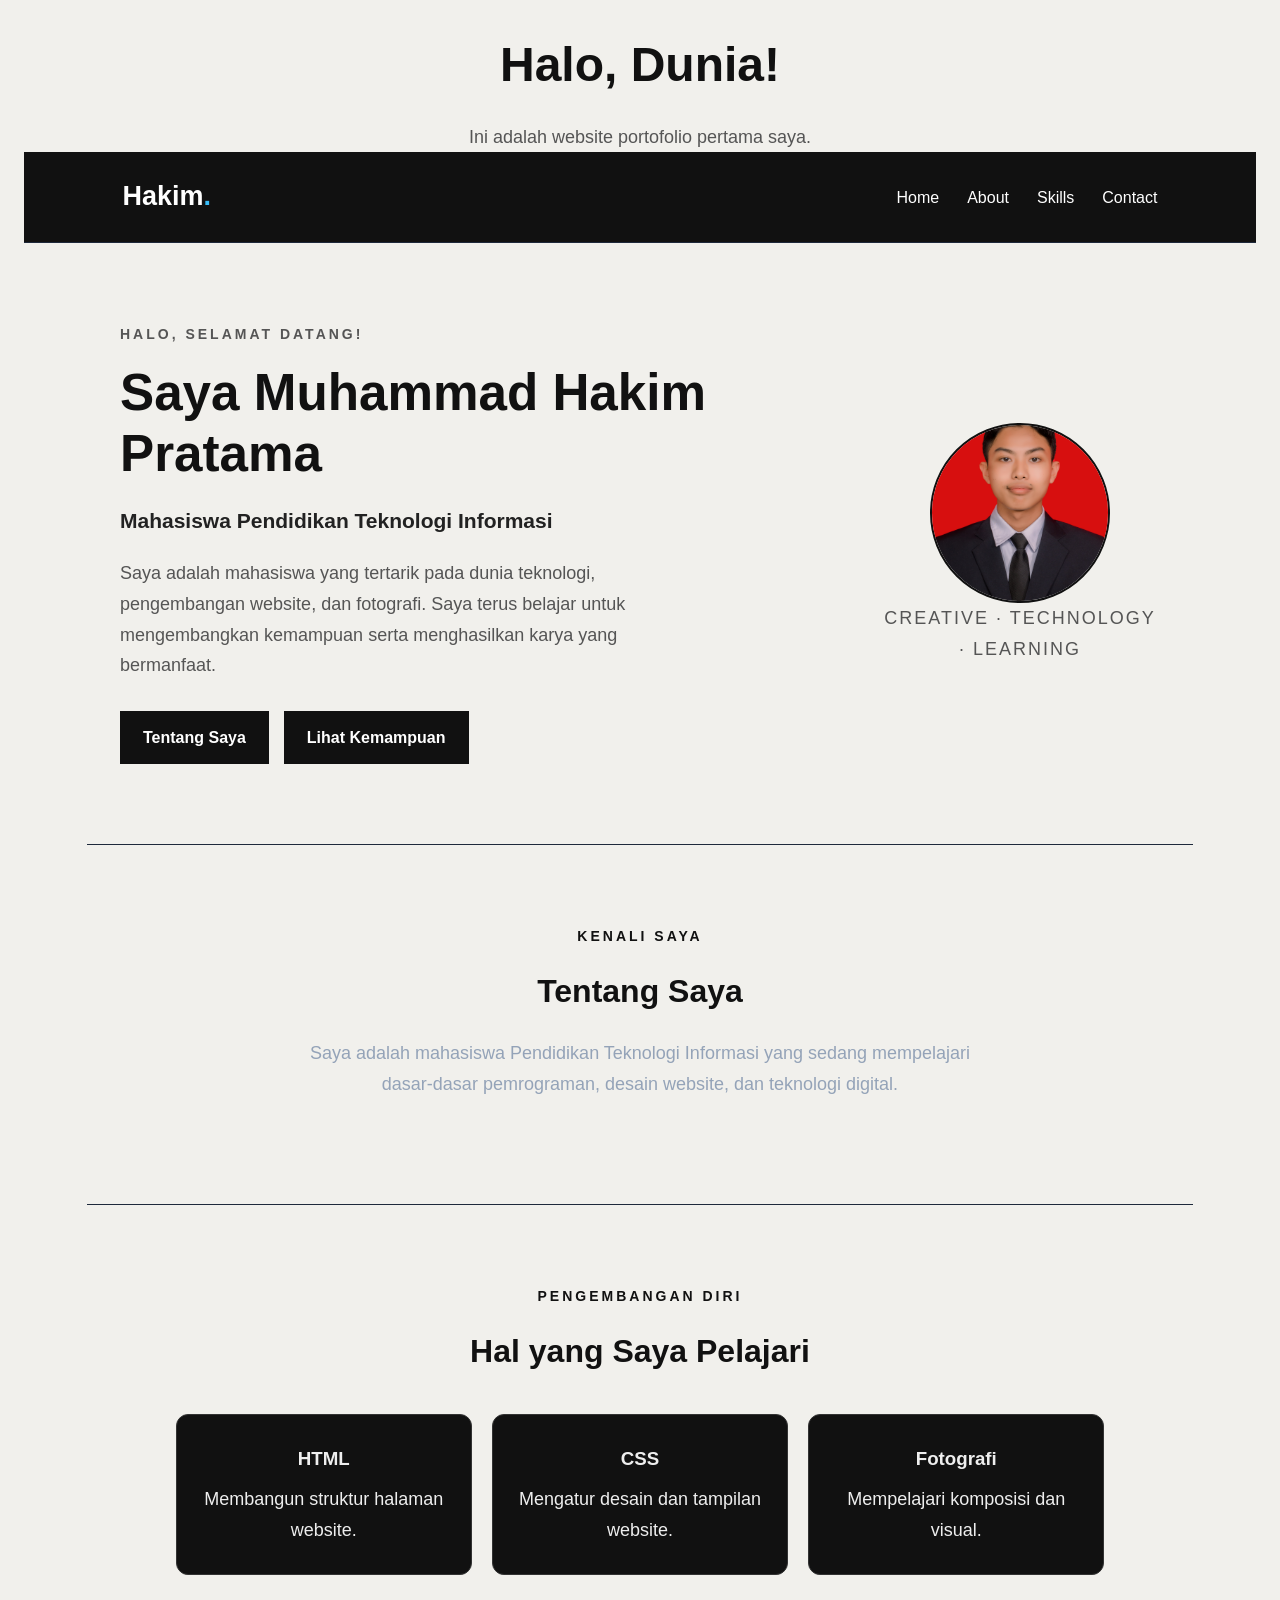
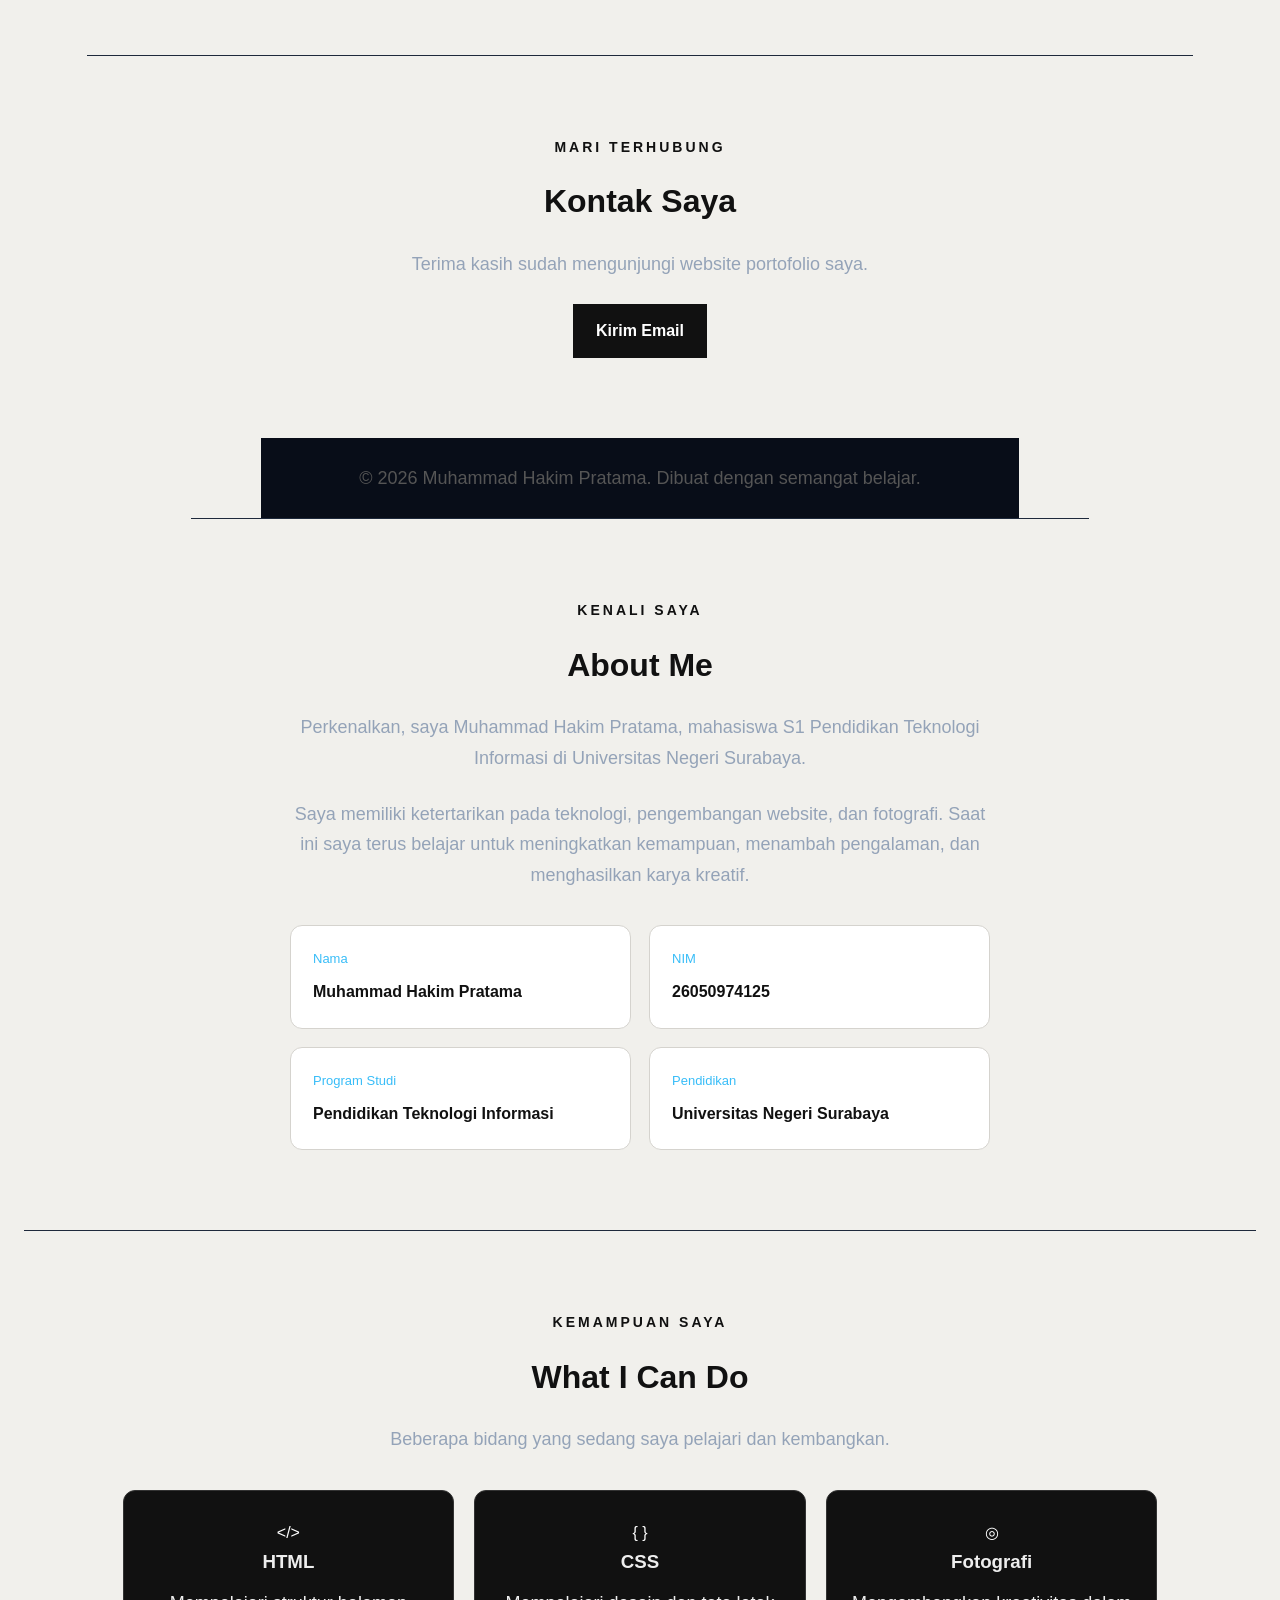
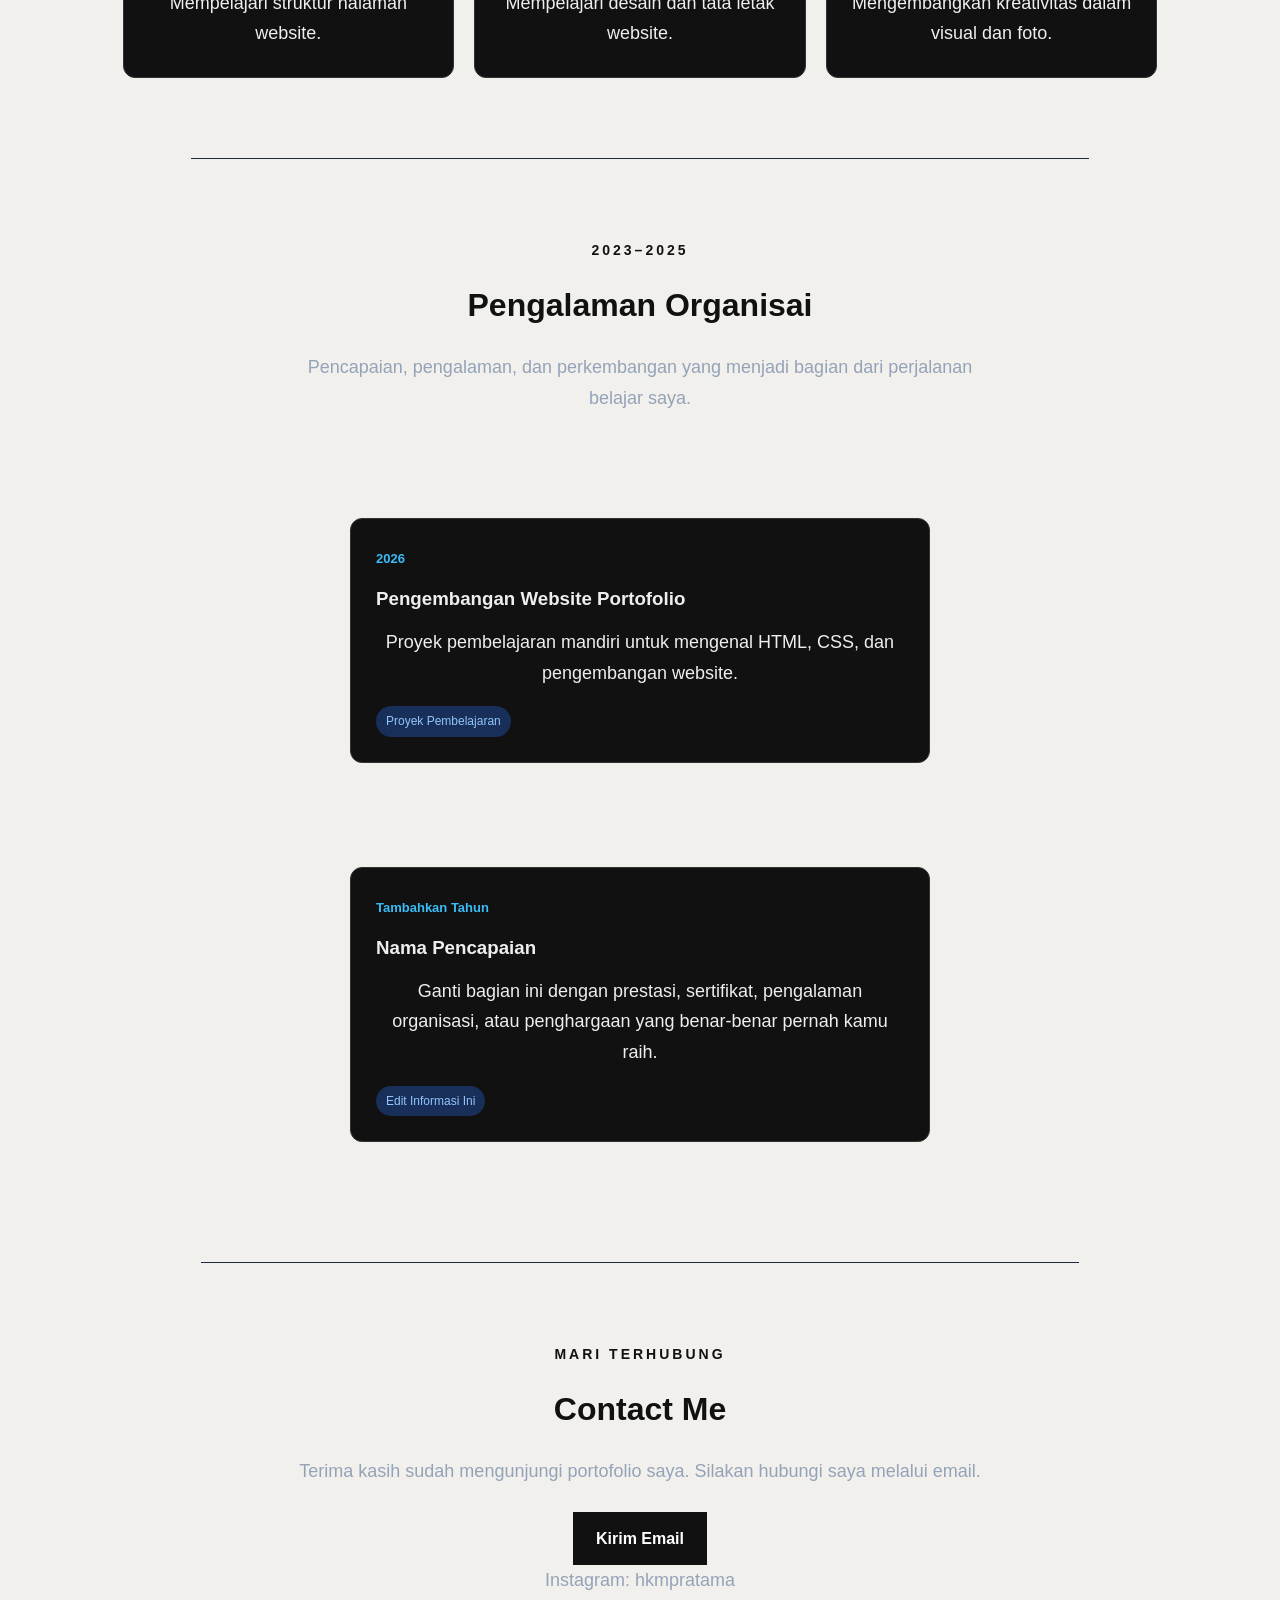
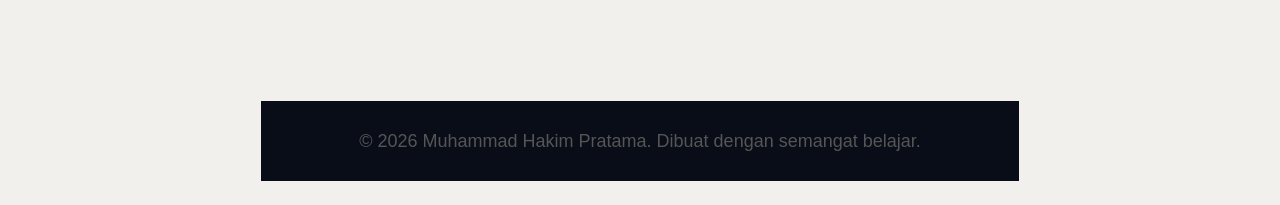
<file: index.html>
<!DOCTYPE html>
<html lang="id">
<head>
    <meta charset="UTF-8">
    <meta name="viewport" content="width=device-width, initial-scale=1.0">

    <title>Portofolio Saya</title>

    <!-- Menghubungkan CSS -->
    <link rel="stylesheet" href="style.css">
</head>
<body>

    <h1>Halo, Dunia!</h1>
    <p>Ini adalah website portofolio pertama saya.</p>

</body>
</html>

<!DOCTYPE html>
<html lang="id">
<head>
    <meta charset="UTF-8">
    <meta name="viewport" content="width=device-width, initial-scale=1.0">

    <title>Portofolio Muhammad Hakim Pratama</title>

    <!-- Menghubungkan file CSS -->
    <link rel="stylesheet" href="style.css">
</head>

<body>

    <!-- NAVIGASI -->
    <header class="navbar">
        <a href="#" class="logo">Hakim<span>.</span></a>

        <nav>
            <a href="#home">Home</a>
            <a href="#about">About</a>
            <a href="#skills">Skills</a>
            <a href="#contact">Contact</a>
        </nav>
    </header>

    <!-- HALAMAN UTAMA -->
    <main>
        <section class="hero" id="home">

            <div class="hero-content">
                <p class="greeting">HALO, SELAMAT DATANG!</p>

                <h1>
                    Saya <span>Muhammad Hakim Pratama</span>
                </h1>

                <h2>Mahasiswa Pendidikan Teknologi Informasi</h2>

                <p class="description">
                    Saya adalah mahasiswa yang tertarik pada dunia teknologi,
                    pengembangan website, dan fotografi. Saya terus belajar
                    untuk mengembangkan kemampuan serta menghasilkan karya
                    yang bermanfaat.
                </p>

                <div class="hero-buttons">
                    <a href="#about" class="btn btn-primary">
                        Tentang Saya
                    </a>

                    <a href="#skills" class="btn btn-outline">
                        Lihat Kemampuan
                    </a>
                </div>
            </div>

            <div class="hero-visual">
    <img
        src="foto/profil.jpeg"
        alt="Foto profil Muhammad Hakim Pratama"
        class="profile-photo"
    >

    <p>CREATIVE · TECHNOLOGY · LEARNING</p>
</div>

        </section>

        <!-- ABOUT -->
        <section class="content-section" id="about">
            <p class="section-label">KENALI SAYA</p>
            <h2>Tentang Saya</h2>
            <p>
                Saya adalah mahasiswa Pendidikan Teknologi Informasi
                yang sedang mempelajari dasar-dasar pemrograman,
                desain website, dan teknologi digital.
            </p>
        </section>

        <!-- SKILLS -->
        <section class="content-section" id="skills">
            <p class="section-label">PENGEMBANGAN DIRI</p>
            <h2>Hal yang Saya Pelajari</h2>

            <div class="skill-list">
                <div class="skill-card">
                    <h3>HTML</h3>
                    <p>Membangun struktur halaman website.</p>
                </div>

                <div class="skill-card">
                    <h3>CSS</h3>
                    <p>Mengatur desain dan tampilan website.</p>
                </div>

                <div class="skill-card">
                    <h3>Fotografi</h3>
                    <p>Mempelajari komposisi dan visual.</p>
                </div>
            </div>
        </section>

        <!-- CONTACT -->
        <section class="content-section" id="contact">
            <p class="section-label">MARI TERHUBUNG</p>
            <h2>Kontak Saya</h2>
            <p>Terima kasih sudah mengunjungi website portofolio saya.</p>
            <a href="mailto:muhammadhakimpratama191206@gmail.com"
               class="btn btn-primary">
                Kirim Email
            </a>
        </section>
    </main>

    <footer>
        <p>&copy; 2026 Muhammad Hakim Pratama. Dibuat dengan semangat belajar.</p>
    </footer>

</body>
</html>

<!DOCTYPE html>
<html lang="id">
<head>
    <meta charset="UTF-8">
    <meta name="viewport" content="width=device-width, initial-scale=1.0">
    <title>Portofolio | Muhammad Hakim Pratama</title>
    <link rel="stylesheet" href="style.css">
</head>
<body>

    
        <!-- ABOUT ME -->
        <section class="content-section" id="about">
            <p class="section-label">KENALI SAYA</p>
            <h2>About Me</h2>

            <p class="section-description">
                Perkenalkan, saya Muhammad Hakim Pratama,
                mahasiswa S1 Pendidikan Teknologi Informasi
                di Universitas Negeri Surabaya.
            </p>

            <p class="section-description">
                Saya memiliki ketertarikan pada teknologi,
                pengembangan website, dan fotografi.
                Saat ini saya terus belajar untuk meningkatkan
                kemampuan, menambah pengalaman, dan menghasilkan
                karya kreatif.
            </p>

            <div class="info-grid">
                <div class="info-card">
                    <span>Nama</span>
                    <h3>Muhammad Hakim Pratama</h3>
                </div>

                <div class="info-card">
                    <span>NIM</span>
                    <h3>26050974125</h3>
                </div>

                <div class="info-card">
                    <span>Program Studi</span>
                    <h3>Pendidikan Teknologi Informasi</h3>
                </div>

                <div class="info-card">
                    <span>Pendidikan</span>
                    <h3>Universitas Negeri Surabaya</h3>
                </div>
            </div>
        </section>

        <!-- WHAT I CAN DO -->
        <section class="content-section" id="skills">
            <p class="section-label">KEMAMPUAN SAYA</p>
            <h2>What I Can Do</h2>

            <p class="section-description">
                Beberapa bidang yang sedang saya pelajari
                dan kembangkan.
            </p>

            <div class="skill-list">
                <article class="skill-card">
                    <div class="card-icon">&lt;/&gt;</div>
                    <h3>HTML</h3>
                    <p>Mempelajari struktur halaman website.</p>
                </article>

                <article class="skill-card">
                    <div class="card-icon">{ }</div>
                    <h3>CSS</h3>
                    <p>Mempelajari desain dan tata letak website.</p>
                </article>

                <article class="skill-card">
                    <div class="card-icon">◎</div>
                    <h3>Fotografi</h3>
                    <p>Mengembangkan kreativitas dalam visual dan foto.</p>
                </article>
            </div>
        </section>

        <!-- ACHIEVEMENT -->
        <section class="content-section" id="achievement">
            <p class="section-label">2023–2025</p>
            <h2>Pengalaman Organisai</h2>

            <p class="section-description">
                Pencapaian, pengalaman, dan perkembangan
                yang menjadi bagian dari perjalanan belajar saya.
            </p>

            <div class="achievement-list">
                <article class="achievement-card">
                    <span class="achievement-year">2026</span>
                    <h3>Pengembangan Website Portofolio</h3>
                    <p>
                        Proyek pembelajaran mandiri untuk mengenal
                        HTML, CSS, dan pengembangan website.
                    </p>
                    <span class="status">Proyek Pembelajaran</span>
                </article>

                <article class="achievement-card">
                    <span class="achievement-year">Tambahkan Tahun</span>
                    <h3>Nama Pencapaian</h3>
                    <p>
                        Ganti bagian ini dengan prestasi, sertifikat,
                        pengalaman organisasi, atau penghargaan yang
                        benar-benar pernah kamu raih.
                    </p>
                    <span class="status">Edit Informasi Ini</span>
                </article>
            </div>
        </section>

        

        <!-- CONTACT -->
        <section class="content-section" id="contact">
            <p class="section-label">MARI TERHUBUNG</p>
            <h2>Contact Me</h2>

            <p class="section-description">
                Terima kasih sudah mengunjungi portofolio saya.
                Silakan hubungi saya melalui email.
            </p>

            <a
                href="mailto:muhammadhakimpratama191206@gmail.com"
                class="btn btn-primary">
                Kirim Email
            </a>

            <p class="social-text">
                Instagram: hkmpratama
            </p>
        </section>
    </main>

    <footer>
        <p>
            &copy; 2026 Muhammad Hakim Pratama.
            Dibuat dengan semangat belajar.
        </p>
    </footer>

</body>
</html>
</file>
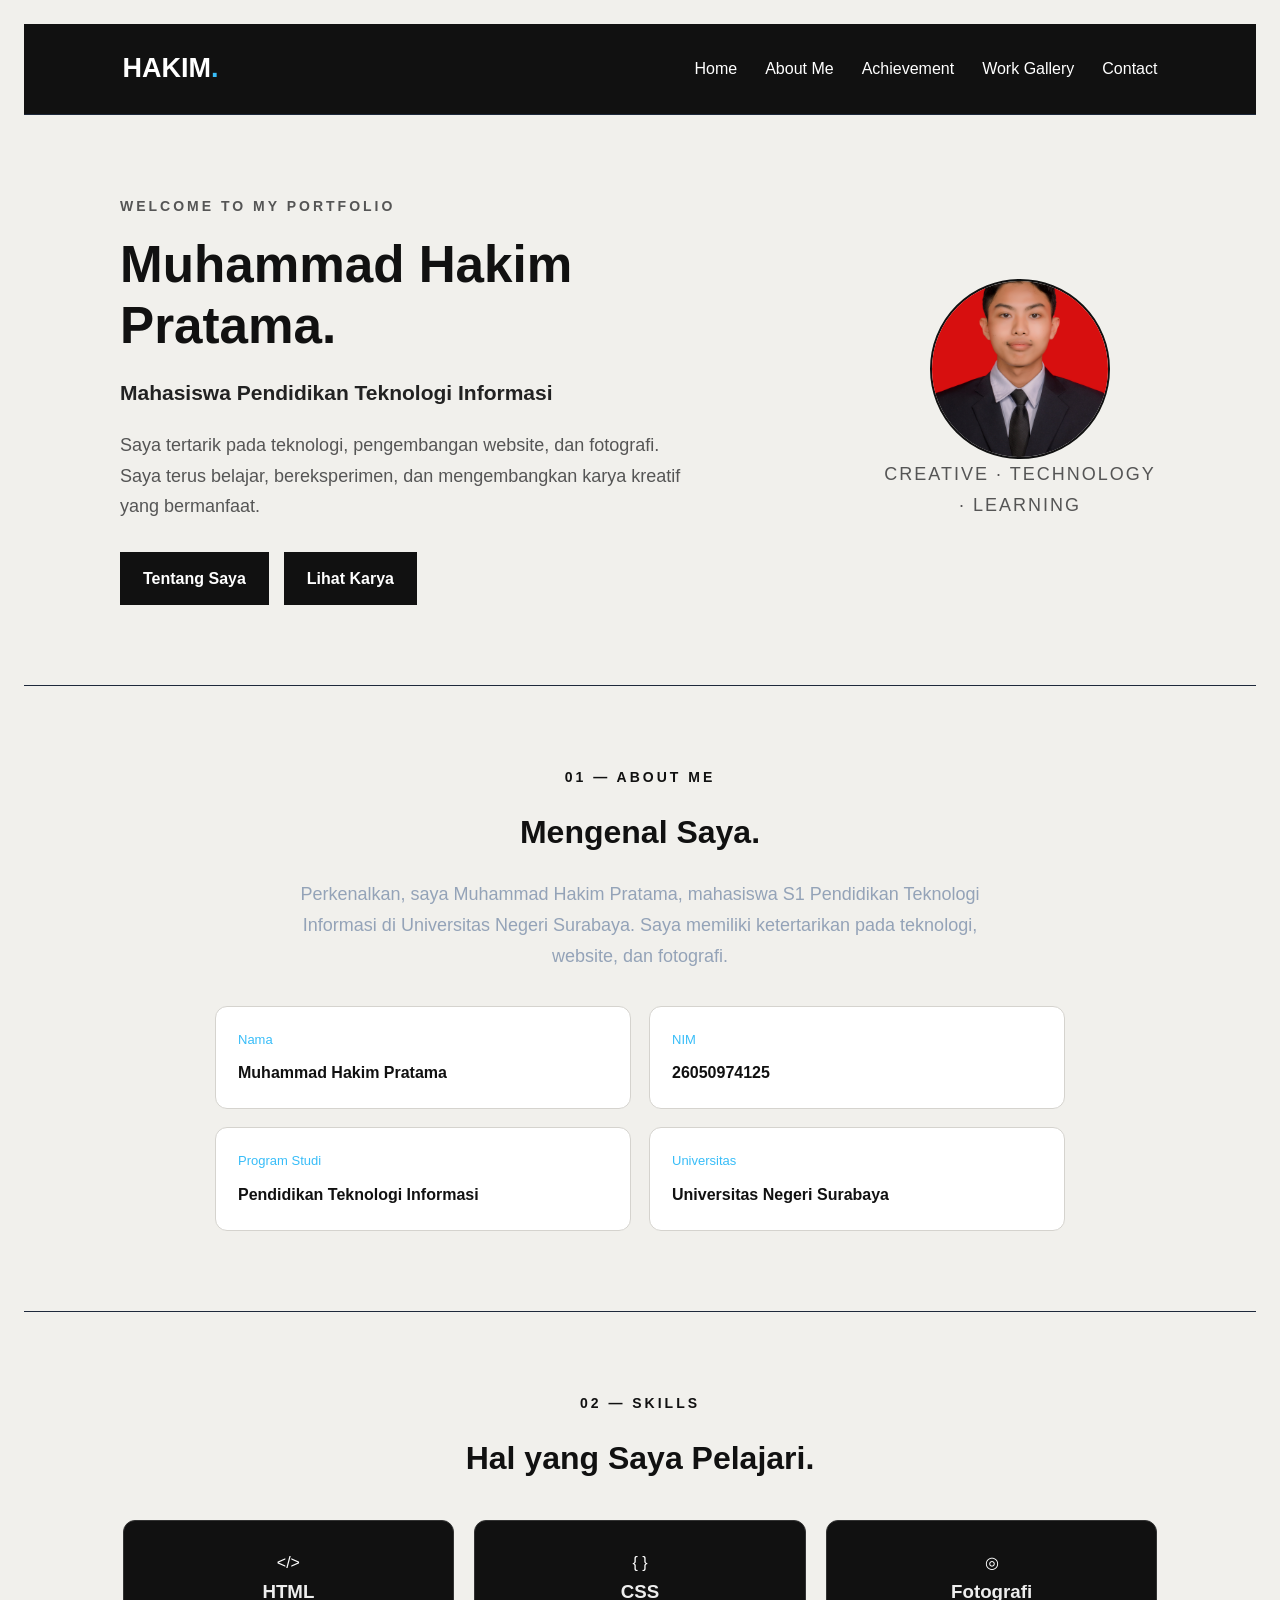
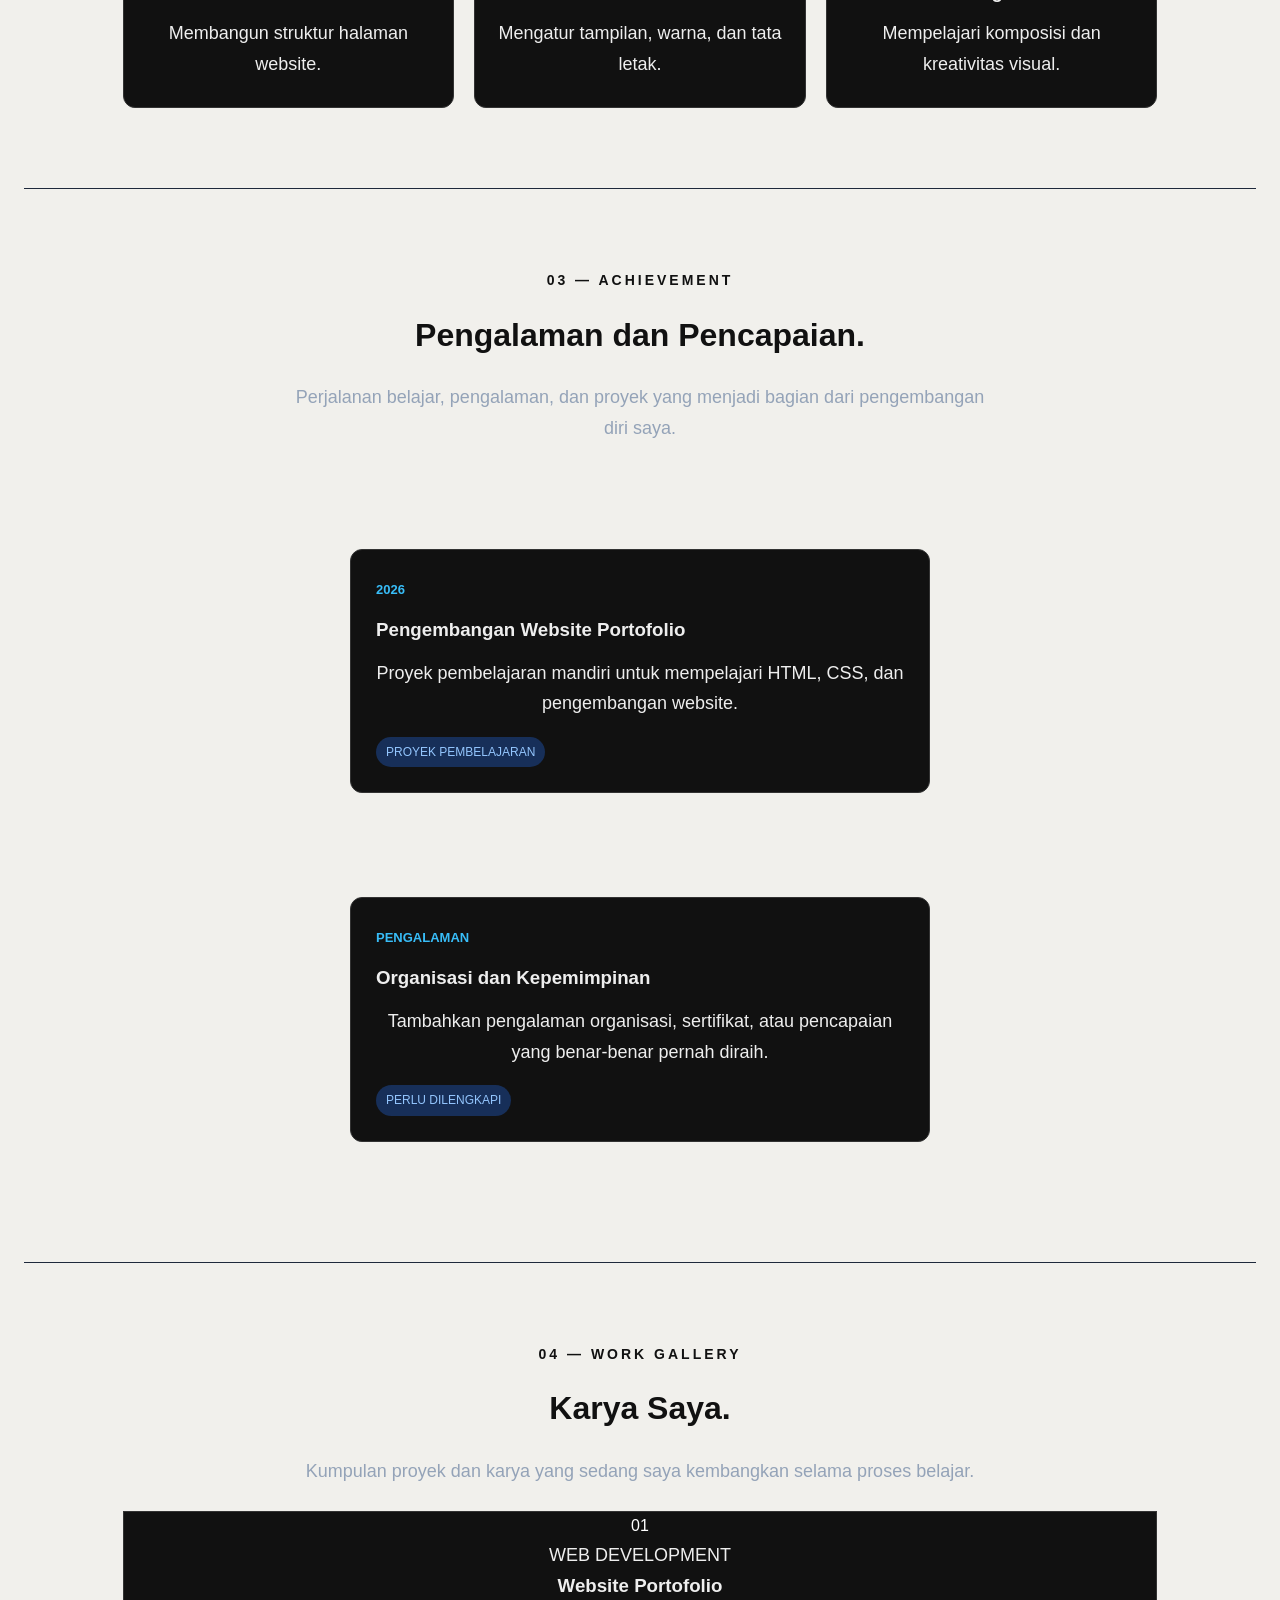
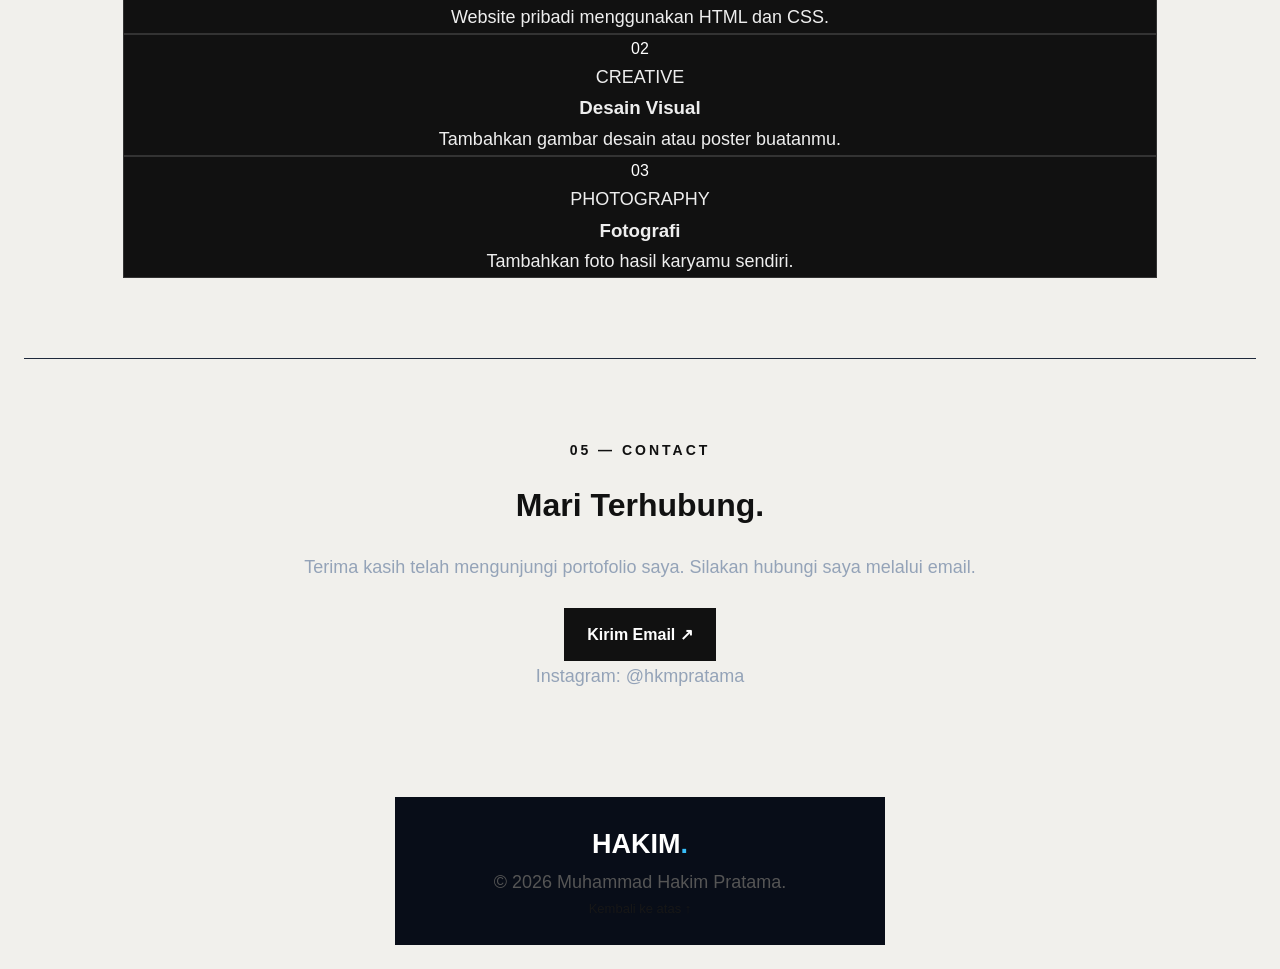
<file: index copy.html>
<!DOCTYPE html>
<html lang="id">
<head>
    <meta charset="UTF-8">
    <meta name="viewport" content="width=device-width, initial-scale=1.0">
    <title>Portofolio | Muhammad Hakim Pratama</title>
    <link rel="stylesheet" href="style.css">
</head>
<body>

    <!-- NAVBAR -->
    <header class="navbar">
        <a href="#home" class="logo">HAKIM<span>.</span></a>

        <nav>
            <a href="#home">Home</a>
            <a href="#about">About Me</a>
            <a href="#achievement">Achievement</a>
            <a href="#work">Work Gallery</a>
            <a href="#contact">Contact</a>
        </nav>
    </header>

    <main>
        <!-- HERO -->
        <section class="hero" id="home">
            <div class="hero-content">
                <p class="greeting">WELCOME TO MY PORTFOLIO</p>

                <h1>
                    Muhammad Hakim
                    <span>Pratama.</span>
                </h1>

                <h2>Mahasiswa Pendidikan Teknologi Informasi</h2>

                <p class="description">
                    Saya tertarik pada teknologi, pengembangan website,
                    dan fotografi. Saya terus belajar, bereksperimen,
                    dan mengembangkan karya kreatif yang bermanfaat.
                </p>

                <div class="hero-buttons">
                    <a href="#about" class="btn btn-primary">Tentang Saya</a>
                    <a href="#work" class="btn btn-outline">Lihat Karya</a>
                </div>
            </div>

            <div class="hero-visual">
                <img
                    src="foto/profil.jpeg"
                    alt="Foto profil Muhammad Hakim Pratama"
                    class="profile-photo"
                >
                <p>CREATIVE · TECHNOLOGY · LEARNING</p>
            </div>
        </section>

        <!-- ABOUT ME -->
        <section class="content-section" id="about">
            <p class="section-label">01 — ABOUT ME</p>
            <h2>Mengenal Saya.</h2>

            <p class="section-description">
                Perkenalkan, saya Muhammad Hakim Pratama, mahasiswa
                S1 Pendidikan Teknologi Informasi di Universitas
                Negeri Surabaya. Saya memiliki ketertarikan pada
                teknologi, website, dan fotografi.
            </p>

            <div class="info-grid">
                <article class="info-card">
                    <span>Nama</span>
                    <h3>Muhammad Hakim Pratama</h3>
                </article>

                <article class="info-card">
                    <span>NIM</span>
                    <h3>26050974125</h3>
                </article>

                <article class="info-card">
                    <span>Program Studi</span>
                    <h3>Pendidikan Teknologi Informasi</h3>
                </article>

                <article class="info-card">
                    <span>Universitas</span>
                    <h3>Universitas Negeri Surabaya</h3>
                </article>
            </div>
        </section>

        <!-- SKILLS -->
        <section class="content-section" id="skills">
            <p class="section-label">02 — SKILLS</p>
            <h2>Hal yang Saya Pelajari.</h2>

            <div class="skill-list">
                <article class="skill-card">
                    <span class="card-icon">&lt;/&gt;</span>
                    <h3>HTML</h3>
                    <p>Membangun struktur halaman website.</p>
                </article>

                <article class="skill-card">
                    <span class="card-icon">{ }</span>
                    <h3>CSS</h3>
                    <p>Mengatur tampilan, warna, dan tata letak.</p>
                </article>

                <article class="skill-card">
                    <span class="card-icon">◎</span>
                    <h3>Fotografi</h3>
                    <p>Mempelajari komposisi dan kreativitas visual.</p>
                </article>
            </div>
        </section>

        <!-- ACHIEVEMENT -->
        <section class="content-section" id="achievement">
            <p class="section-label">03 — ACHIEVEMENT</p>
            <h2>Pengalaman dan Pencapaian.</h2>

            <p class="section-description">
                Perjalanan belajar, pengalaman, dan proyek yang
                menjadi bagian dari pengembangan diri saya.
            </p>

            <div class="achievement-list">
                <article class="achievement-card">
                    <span class="achievement-year">2026</span>
                    <h3>Pengembangan Website Portofolio</h3>
                    <p>
                        Proyek pembelajaran mandiri untuk mempelajari
                        HTML, CSS, dan pengembangan website.
                    </p>
                    <span class="status">PROYEK PEMBELAJARAN</span>
                </article>

                <article class="achievement-card">
                    <span class="achievement-year">PENGALAMAN</span>
                    <h3>Organisasi dan Kepemimpinan</h3>
                    <p>
                        Tambahkan pengalaman organisasi, sertifikat,
                        atau pencapaian yang benar-benar pernah diraih.
                    </p>
                    <span class="status">PERLU DILENGKAPI</span>
                </article>
            </div>
        </section>

        <!-- WORK GALLERY -->
        <section class="content-section" id="work">
            <p class="section-label">04 — WORK GALLERY</p>
            <h2>Karya Saya.</h2>

            <p class="section-description">
                Kumpulan proyek dan karya yang sedang saya
                kembangkan selama proses belajar.
            </p>

            <div class="work-list">
                <article class="work-card">
                    <div class="work-image work-image-one">
                        <span>01</span>
                    </div>
                    <p class="work-category">WEB DEVELOPMENT</p>
                    <h3>Website Portofolio</h3>
                    <p>Website pribadi menggunakan HTML dan CSS.</p>
                </article>

                <article class="work-card">
                    <div class="work-image work-image-two">
                        <span>02</span>
                    </div>
                    <p class="work-category">CREATIVE</p>
                    <h3>Desain Visual</h3>
                    <p>Tambahkan gambar desain atau poster buatanmu.</p>
                </article>

                <article class="work-card">
                    <div class="work-image work-image-three">
                        <span>03</span>
                    </div>
                    <p class="work-category">PHOTOGRAPHY</p>
                    <h3>Fotografi</h3>
                    <p>Tambahkan foto hasil karyamu sendiri.</p>
                </article>
            </div>
        </section>

        <!-- CONTACT -->
        <section class="content-section contact-section" id="contact">
            <p class="section-label">05 — CONTACT</p>
            <h2>Mari Terhubung.</h2>

            <p class="section-description">
                Terima kasih telah mengunjungi portofolio saya.
                Silakan hubungi saya melalui email.
            </p>

            <a
                href="mailto:muhammadhakimpratama191206@gmail.com"
                class="btn btn-primary"
            >
                Kirim Email ↗
            </a>

            <p class="social-text">Instagram: @hkmpratama</p>
        </section>
    </main>

    <!-- FOOTER -->
    <footer class="footer">
        <a href="#home" class="logo">HAKIM<span>.</span></a>
        <p>&copy; 2026 Muhammad Hakim Pratama.</p>
        <a href="#home">Kembali ke atas ↑</a>
    </footer>

</body>
</html>
</file>
<file: style.css>
/* Pengaturan dasar halaman */
* {
    margin: 0;
    padding: 0;
    box-sizing: border-box;
}

body {
    font-family: Arial, sans-serif;
    background-color: #0f172a;
    color: white;
    min-height: 100vh;
    display: flex;
    flex-direction: column;
    justify-content: center;
    align-items: center;
    text-align: center;
    padding: 24px;
}

/* Judul utama */
h1 {
    font-size: 48px;
    color: #60a5fa;
    margin-bottom: 16px;
}

/* Paragraf */
p {
    font-size: 18px;
    color: #cbd5e1;
    line-height: 1.7;
}

/* Tampilan di HP */
@media (max-width: 600px) {
    h1 {
        font-size: 32px;
    }

    p {
        font-size: 16px;
    }
}

/* ===== PENGATURAN DASAR ===== */
* {
    margin: 0;
    padding: 0;
    box-sizing: border-box;
    scroll-behavior: smooth;
}

body {
    font-family: Arial, sans-serif;
    background: #0b1120;
    color: #f1f5f9;
    line-height: 1.7;
}

a {
    text-decoration: none;
}

/* ===== NAVIGASI ===== */
.navbar {
    width: 100%;
    padding: 22px 8%;
    display: flex;
    justify-content: space-between;
    align-items: center;
    background: #0f172a;
    border-bottom: 1px solid #1e293b;
}

.logo {
    color: #ffffff;
    font-size: 27px;
    font-weight: bold;
}

.logo span {
    color: #38bdf8;
}

.navbar nav {
    display: flex;
    gap: 28px;
}

.navbar nav a {
    color: #cbd5e1;
    transition: 0.3s;
}

.navbar nav a:hover {
    color: #38bdf8;
}

/* ===== HALAMAN UTAMA ===== */

.profile-photo {
    width: 150px;
    height: 150px;
    object-fit: cover;
    border-radius: 50%;
    border: 3px solid #38bdf8;
    box-shadow: 0 0 20px rgba(56, 189, 248, 0.2);
}



.hero-content {
    max-width: 650px;
}

.greeting,
.section-label {
    color: #38bdf8;
    font-size: 14px;
    font-weight: bold;
    letter-spacing: 3px;
    margin-bottom: 15px;
}

.hero h1 {
    font-size: clamp(32px, 4vw, 54px);
    line-height: 1.2;
    margin-bottom: 18px;
}

.hero h1 span {
    color: #60a5fa;
}

.hero h2 {
    font-size: 21px;
    color: #cbd5e1;
    margin-bottom: 20px;
}

.description {
    color: #94a3b8;
    max-width: 580px;
    margin-bottom: 30px;
}

/* ===== TOMBOL ===== */
.hero-buttons {
    display: flex;
    flex-wrap: wrap;
    gap: 15px;
}

.btn {
    display: inline-block;
    padding: 12px 22px;
    border-radius: 8px;
    font-weight: bold;
    transition: 0.3s;
}

.btn-primary {
    background: #2563eb;
    color: white;
}

.btn-primary:hover {
    background: #1d4ed8;
    transform: translateY(-3px);
}

.btn-outline {
    border: 1px solid #38bdf8;
    color: #38bdf8;
}

.btn-outline:hover {
    background: #172f59;
}

/* ===== ILUSTRASI TEKNOLOGI ===== */
.hero-visual {
    text-align: center;
    color: #64748b;
    font-size: 11px;
    letter-spacing: 2px;
}

.circle {
    width: 260px;
    height: 260px;
    border: 2px solid #38bdf8;
    border-radius: 50%;
    display: flex;
    align-items: center;
    justify-content: center;
    margin-bottom: 25px;
    background: linear-gradient(135deg, #172f59, #0b1120);
    box-shadow: 0 0 60px #2563eb30;
}

.circle span {
    color: #60a5fa;
    font-size: 70px;
    font-weight: bold;
}

/* ===== BAGIAN KONTEN ===== */
.content-section {
    padding: 80px 8%;
    text-align: center;
    border-top: 1px solid #1e293b;
}

.content-section h2 {
    font-size: 32px;
    margin-bottom: 20px;
}

.content-section > p:not(.section-label) {
    max-width: 700px;
    margin: 0 auto 25px;
    color: #94a3b8;
}

/* ===== KARTU KEMAMPUAN ===== */
.skill-list {
    display: grid;
    grid-template-columns: repeat(3, 1fr);
    gap: 20px;
    margin-top: 35px;
}

.skill-card {
    background: #111c31;
    border: 1px solid #26364f;
    border-radius: 12px;
    padding: 28px 20px;
    transition: 0.3s;
}

.skill-card:hover {
    border-color: #38bdf8;
    transform: translateY(-5px);
}

.skill-card h3 {
    color: #60a5fa;
    margin-bottom: 10px;
}

.skill-card p {
    color: #94a3b8;
}

/* ===== FOOTER ===== */
footer {
    padding: 25px 8%;
    text-align: center;
    color: #64748b;
    background: #080d18;
    font-size: 13px;
}

/* ===== TAMPILAN HP ===== */
@media (max-width: 768px) {
    .navbar {
        padding: 18px 5%;
        flex-direction: column;
        gap: 15px;
    }

    .navbar nav {
        justify-content: center;
        flex-wrap: wrap;
        gap: 12px 20px;
    }

    .hero {
        padding: 65px 6%;
        flex-direction: column;
        text-align: center;
    }

    .hero-buttons {
        justify-content: center;
    }

    .hero-visual {
        margin-top: 20px;
    }

    .circle {
        width: 200px;
        height: 200px;
    }

    .circle span {
        font-size: 55px;
    }

    .skill-list {
        grid-template-columns: 1fr;
    }

    .content-section {
        padding: 60px 6%;
    }
}

/* ===== DESKRIPSI BAGIAN ===== */
.section-description {
    max-width: 760px;
    margin: 0 auto 18px;
    color: #94a3b8;
}

/* ===== INFORMASI ABOUT ME ===== */
.info-grid {
    display: grid;
    grid-template-columns: repeat(2, minmax(0, 1fr));
    gap: 18px;
    max-width: 850px;
    margin: 35px auto 0;
    text-align: left;
}

.info-card {
    background: #111c31;
    border: 1px solid #26364f;
    padding: 22px;
    border-radius: 12px;
}

.info-card span {
    display: block;
    color: #38bdf8;
    font-size: 13px;
    margin-bottom: 8px;
}

.info-card h3 {
    font-size: 16px;
    overflow-wrap: anywhere;
}

/* ===== ACHIEVEMENT ===== */
.achievement-list {
    display: grid;
    grid-template-columns: repeat(2, minmax(0, 1fr));
    gap: 22px;
    max-width: 950px;
    margin: 35px auto 0;
    text-align: left;
}

.achievement-card {
    background: #111c31;
    border: 1px solid #26364f;
    border-left: 4px solid #38bdf8;
    border-radius: 12px;
    padding: 25px;
}

.achievement-year {
    color: #38bdf8;
    font-size: 13px;
    font-weight: bold;
}

.achievement-card h3 {
    margin: 12px 0;
}

.achievement-card p {
    color: #94a3b8;
    margin-bottom: 18px;
}

.status {
    display: inline-block;
    color: #93c5fd;
    background: #172f59;
    padding: 5px 10px;
    border-radius: 20px;
    font-size: 12px;
}

/* ===== WORK GALLERY ===== */
.project-list {
    display: grid;
    grid-template-columns: repeat(3, minmax(0, 1fr));
    gap: 22px;
    margin-top: 35px;
    text-align: left;
}

.project-card {
    overflow: hidden;
    background: #111c31;
    border: 1px solid #26364f;
    border-radius: 14px;
    transition: 0.3s;
}

.project-card:hover {
    transform: translateY(-5px);
    border-color: #38bdf8;
}

.project-visual {
    min-height: 150px;
    display: flex;
    justify-content: center;
    align-items: center;
    background: linear-gradient(135deg, #172f59, #164e63);
    color: #7dd3fc;
    font-size: 48px;
    font-weight: bold;
}

.project-info {
    padding: 22px;
}

.project-info > span {
    color: #38bdf8;
    font-size: 11px;
    letter-spacing: 1px;
}

.project-info h3 {
    margin: 10px 0;
}

.project-info p {
    color: #94a3b8;
    font-size: 14px;
    margin-bottom: 18px;
}

.project-info a {
    color: #60a5fa;
    font-size: 14px;
}

.project-info a:hover {
    color: #bae6fd;
}

/* ===== CONTACT ===== */
.social-text {
    margin-top: 20px;
    color: #94a3b8;
}

/* ===== RESPONSIVE UNTUK TABLET DAN HP ===== */
@media (max-width: 900px) {
    .project-list {
        grid-template-columns: repeat(2, minmax(0, 1fr));
    }
}

@media (max-width: 768px) {
    .info-grid,
    .achievement-list,
    .project-list {
        grid-template-columns: 1fr;
    }

    .navbar nav {
        gap: 10px 16px;
    }

    .navbar nav a {
        font-size: 13px;
    }
}

/* MEMPOSISIKAN TEKS DAN FOTO BERDAMPINGAN */
.hero {
    display: flex;
    flex-direction: row;
    align-items: center;
    justify-content: space-between;
    gap: 40px;
    text-align: left;
    max-width: 1100px;
    margin: 0 auto;
    padding: 80px 30px;
}

.hero-content {
    flex: 1;
    min-width: 0;
}

.hero-visual {
    flex: 0 0 280px;
    display: flex;
    flex-direction: column;
    align-items: center;
    text-align: center;
}

.profile-photo {
    width: 180px;
    height: 180px;
    object-fit: cover;
    border-radius: 50%;
    border: 3px solid #38bdf8;
    box-shadow: 0 0 20px rgba(56, 189, 248, 0.2);
}

/* TAMPILAN HP */
@media (max-width: 768px) {
    .hero {
        flex-direction: column;
        text-align: center;
        gap: 30px;
        padding: 50px 20px;
    }

    .hero-visual {
        flex-basis: auto;
        width: 100%;
    }

    .hero-content {
        width: 100%;
    }

    .hero-buttons {
        justify-content: center;
        flex-wrap: wrap;
    }
}

/* =================================
   TEMA BARU: BLACK & WHITE EDITORIAL
   ================================= */

:root {
    --bg-main: #f1f0ec;
    --bg-dark: #111111;
    --text-main: #171717;
    --text-muted: #626262;
    --accent: #111111;
    --border-color: #d5d3ce;
}

/* Warna dasar seluruh halaman */
body {
    background-color: var(--bg-main);
    color: var(--text-main);
    font-family: Arial, Helvetica, sans-serif;
}

/* Judul */
h1, h2, h3, h4 {
    color: var(--text-main);
}

/* Paragraf */
p {
    color: var(--text-muted);
}

/* Tautan */
a {
    color: var(--text-main);
}

/* Tombol */
button,
.btn {
    background-color: var(--bg-dark);
    color: #ffffff;
    border: 1px solid var(--bg-dark);
    border-radius: 0;
    transition: background-color 0.2s ease;
}

button:hover,
.btn:hover {
    background-color: #3a3a3a;
    color: #ffffff;
}

/* NAVBAR HITAM PUTIH */
nav,
.navbar {
    background: #111111 !important;
    color: #ffffff;
}

nav a,
.navbar a {
    color: #ffffff !important;
}

/* AKSEN MONOKROM */
.hero h1,
.hero h1 span {
    color: #111111 !important;
}

.hero h2,
.hero h3,
.hero strong {
    color: #222222;
}

.hero .profile-photo {
    border-color: #111111;
    box-shadow: none;
}

.hero .hero-tagline {
    color: #333333;
}

/* ===== PERBAIKAN TEMA HITAM-PUTIH ===== */

/* Warna dasar */
:root {
    --bg-main: #f1f0ec;
    --bg-dark: #111111;
    --text-main: #171717;
    --text-muted: #555555;
    --accent: #111111;
    --border-color: #d5d3ce;
}

/* Judul dan teks utama */
h1, h2, h3, h4, h5, h6 {
    color: #111111;
}

/* Hilangkan aksen biru pada nama */
.hero h1 span,
.hero .highlight {
    color: #111111 !important;
}

/* Label kecil di atas judul section */
.section-label,
.section-subtitle,
.section-tag,
.section-eyebrow,
.section-kicker {
    color: #111111 !important;
}

/* Paragraf agar mudah dibaca */
section p,
.hero p {
    color: #555555;
}

/* Kartu informasi About Me */
.about-card,
.info-card,
.profile-card {
    background: #ffffff !important;
    color: #111111 !important;
    border: 1px solid #d5d3ce;
}

/* Kartu Skills dan Achievement */
.skill-card,
.achievement-card,
.project-card,
.work-card {
    background: #111111 !important;
    color: #ffffff !important;
    border: 1px solid #333333;
}

/* Teks di dalam kartu gelap */
.skill-card h3,
.achievement-card h3,
.project-card h3,
.work-card h3,
.skill-card p,
.achievement-card p,
.project-card p,
.work-card p {
    color: #eeeeee !important;
}

/* Foto profil */
.profile-photo {
    border: 2px solid #111111 !important;
    box-shadow: none !important;
}

/* Garis pemisah */
hr {
    border-color: #d5d3ce;
}

/* Membuat bagian pengalaman berada di tengah */
#achievement,
#experience,
.achievement-section,
.experience-section {
    display: flex;
    flex-direction: column;
    align-items: center;
    text-align: center;
}

/* Judul dan deskripsi di tengah */
#achievement h2,
#experience h2,
.achievement-section h2,
.experience-section h2 {
    text-align: center;
    width: 100%;
}

#achievement p,
#experience p,
.achievement-section p,
.experience-section p {
    text-align: center;
    margin-left: auto;
    margin-right: auto;
}

/* Kartu pengalaman di tengah */
.achievement-card,
.experience-card,
.project-card {
    margin-left: auto;
    margin-right: auto;
}

/* Membuat bagian pengalaman berada di tengah */
#achievement,
#experience,
.achievement-section,
.experience-section {
    display: flex;
    flex-direction: column;
    align-items: center;
    text-align: center;
}

/* Judul dan deskripsi di tengah */
#achievement h2,
#experience h2,
.achievement-section h2,
.experience-section h2 {
    text-align: center;
    width: 100%;
}

#achievement p,
#experience p,
.achievement-section p,
.experience-section p {
    text-align: center;
    margin-left: auto;
    margin-right: auto;
}

/* Kartu pengalaman di tengah */
.achievement-card,
.experience-card,
.project-card {
    margin-left: auto;
    margin-right: auto;
}

/* Membuat bagian pengalaman berada di tengah */
#achievement,
#experience,
.achievement-section,
.experience-section {
    display: flex;
    flex-direction: column;
    align-items: center;
    text-align: center;
}

/* Judul dan deskripsi di tengah */
#achievement h2,
#experience h2,
.achievement-section h2,
.experience-section h2 {
    text-align: center;
    width: 100%;
}

#achievement p,
#experience p,
.achievement-section p,
.experience-section p {
    text-align: center;
    margin-left: auto;
    margin-right: auto;
}

/* Kartu pengalaman di tengah */
.achievement-card,
.experience-card,
.project-card {
    margin-left: auto;
    margin-right: auto;
}

/* Membuat bagian pengalaman berada di tengah */
#achievement,
#experience,
.achievement-section,
.experience-section {
    display: flex;
    flex-direction: column;
    align-items: center;
    text-align: center;
}

/* Judul dan deskripsi di tengah */
#achievement h2,
#experience h2,
.achievement-section h2,
.experience-section h2 {
    text-align: center;
    width: 100%;
}

#achievement p,
#experience p,
.achievement-section p,
.experience-section p {
    text-align: center;
    margin-left: auto;
    margin-right: auto;
}

/* Kartu pengalaman di tengah */
.achievement-card,
.experience-card,
.project-card {
    margin-left: auto;
    margin-right: auto;
}

/* PAKSA KARTU PENGALAMAN KE TENGAH */
.achievement-card,
.experience-card,
.project-card {
    display: block;
    width: 100%;
    max-width: 580px;
    margin: 40px auto !important;
    box-sizing: border-box;
}

/* Pusatkan isi kartu */
.achievement-card,
.experience-card,
.project-card {
    text-align: center;
}

/* MEMUSATKAN BAGIAN ACHIEVEMENT */
#achievement {
    text-align: center;
}

/* Memusatkan wadah kartu */
#achievement .achievement-list {
    display: flex;
    flex-direction: column;
    align-items: center;
    width: 100%;
    margin: 40px auto 0;
    gap: 24px;
}

/* Mengatur ukuran dan posisi setiap kartu */
#achievement .achievement-card {
    width: 100%;
    max-width: 580px;
    margin: 0 auto;
    box-sizing: border-box;
    text-align: left;
}
</file>
